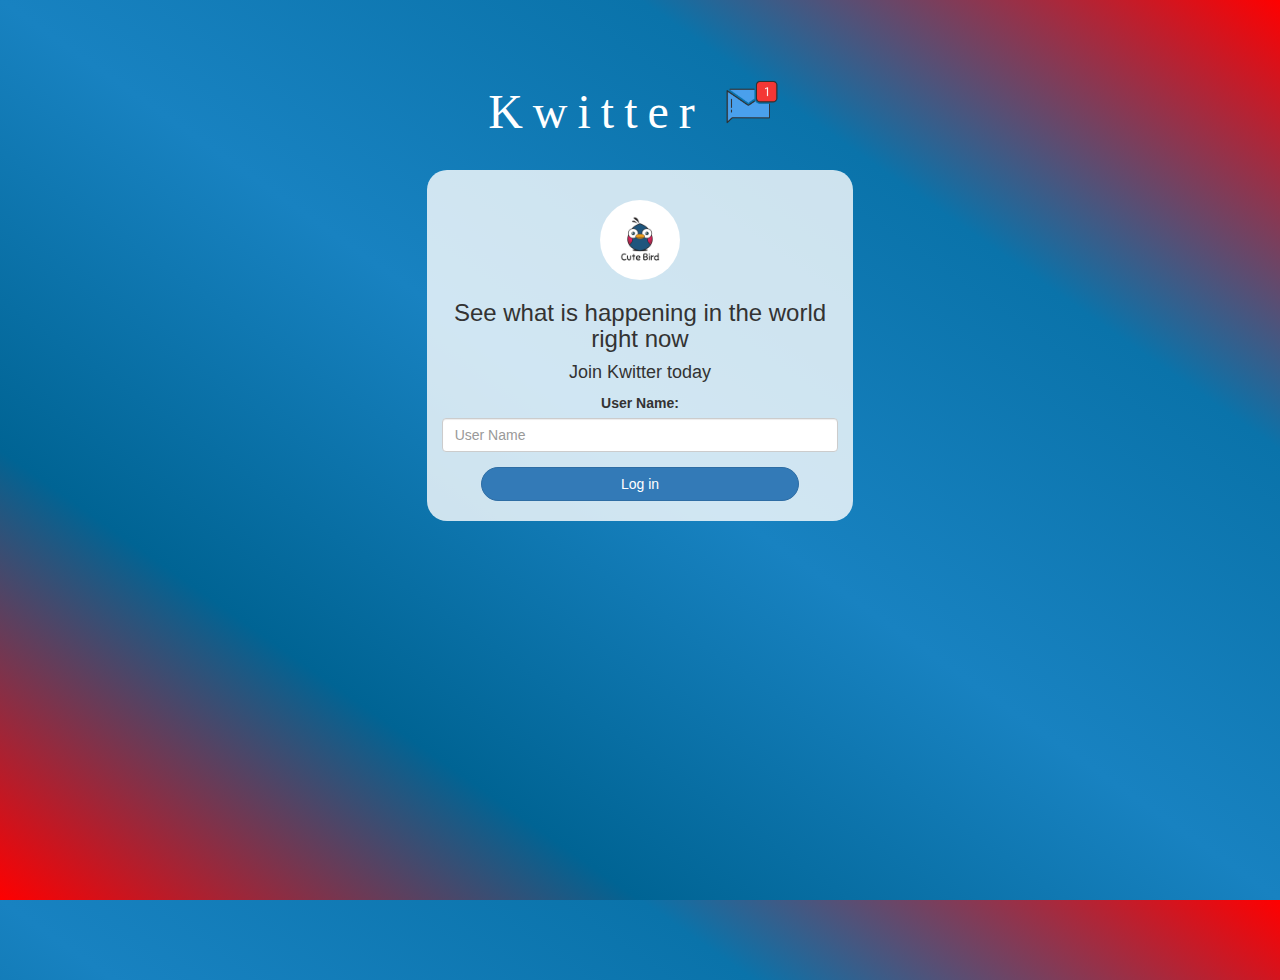
<file: index.html>
<!DOCTYPE html>
<html>
<head>
	<title>Kwitter 2.0</title>
<link href="https://fonts.googleapis.com/css?family=Yeon+Sung&display=swap" rel="stylesheet"><meta name="viewport" content="width=device-width, initial-scale=1">

<link rel="stylesheet" href="https://maxcdn.bootstrapcdn.com/bootstrap/3.4.0/css/bootstrap.min.css">
<script src="https://ajax.googleapis.com/ajax/libs/jquery/3.4.1/jquery.min.js"></script>
<script src="https://maxcdn.bootstrapcdn.com/bootstrap/3.4.0/js/bootstrap.min.js"></script>

<link rel="stylesheet" type="text/css" href="style.css">
<script src="kwitter.js"></script>
</head>
<body>
<center>
	<h1 class="header">	
		Kwitter	<sup>
	<img src="m2.png">
	</sup>
</h1>
 
	<div class="col-lg-4 col-md-6 col-sm-6 col-xs-11 login_div">
	<img src="logo.png" class="logo">
		<h3 >See what is happening in the world right now</h3>
		<h4 >Join Kwitter today</h4>
		<div class="form-group">
		  <label >User Name:</label>

		  <input type ="text" id="user_name" class="form-control" placeholder="User Name">
		</div>
		<button id="login_button" class="btn btn-primary" onclick="addUser()">Log in</button>
		<br>
		<br>
	</div>
</center>


</body>
</html>
</file>
<file: style.css>
html, body
{
  height: 100%;
  margin: 0;
}

body
{
background-image: linear-gradient(to right top, red, #006494, #1882c1, #0a73aa, red);
}

.header
{
	color: white;font-family: 'Limelight';font-size: 48px;letter-spacing: 10px;margin-top: 80px;
}
.header img
{
	width: 80px;margin-left: -15px;
}

.login_div
{
	background: rgba(255,255,255,0.8);float: none;border-radius: 20px;
}

.logo
{
	width: 80px;margin-top: 30px;border-radius: 40px;
}

#login_button
{
	width: 80%;border-radius: 20px;
}

.room_name
{
	cursor: pointer;
	font-size: 25px;
}


#logout
{
	font-size: 25px; float: right;
}


#output
{
	padding: 10px; width:80%;background: rgba(255,255,255,0.8);border-radius: 15px;
}

.input_div_room_page
{
	width: 80%;
}

.input_div label
{
	color: goldenrod;font-size: 20px;
}


.input_div_message_page
{
	position: fixed;bottom: 0px;width: 100%;background: rgba(255,255,255,0.8);
}
.input_div_message_page label
{
	color: black;
}
.input_div_message_page #msg
{
	width: 80%;
}
.input_div_message_page button
{
	margin-top: 15px;
	width: 50%; 
}
.color_white
{
	color: white
}

.user_tick
{
	width:20px;
}
.message_h4
{
	padding-left:5px;color:grey;
}
</file>
